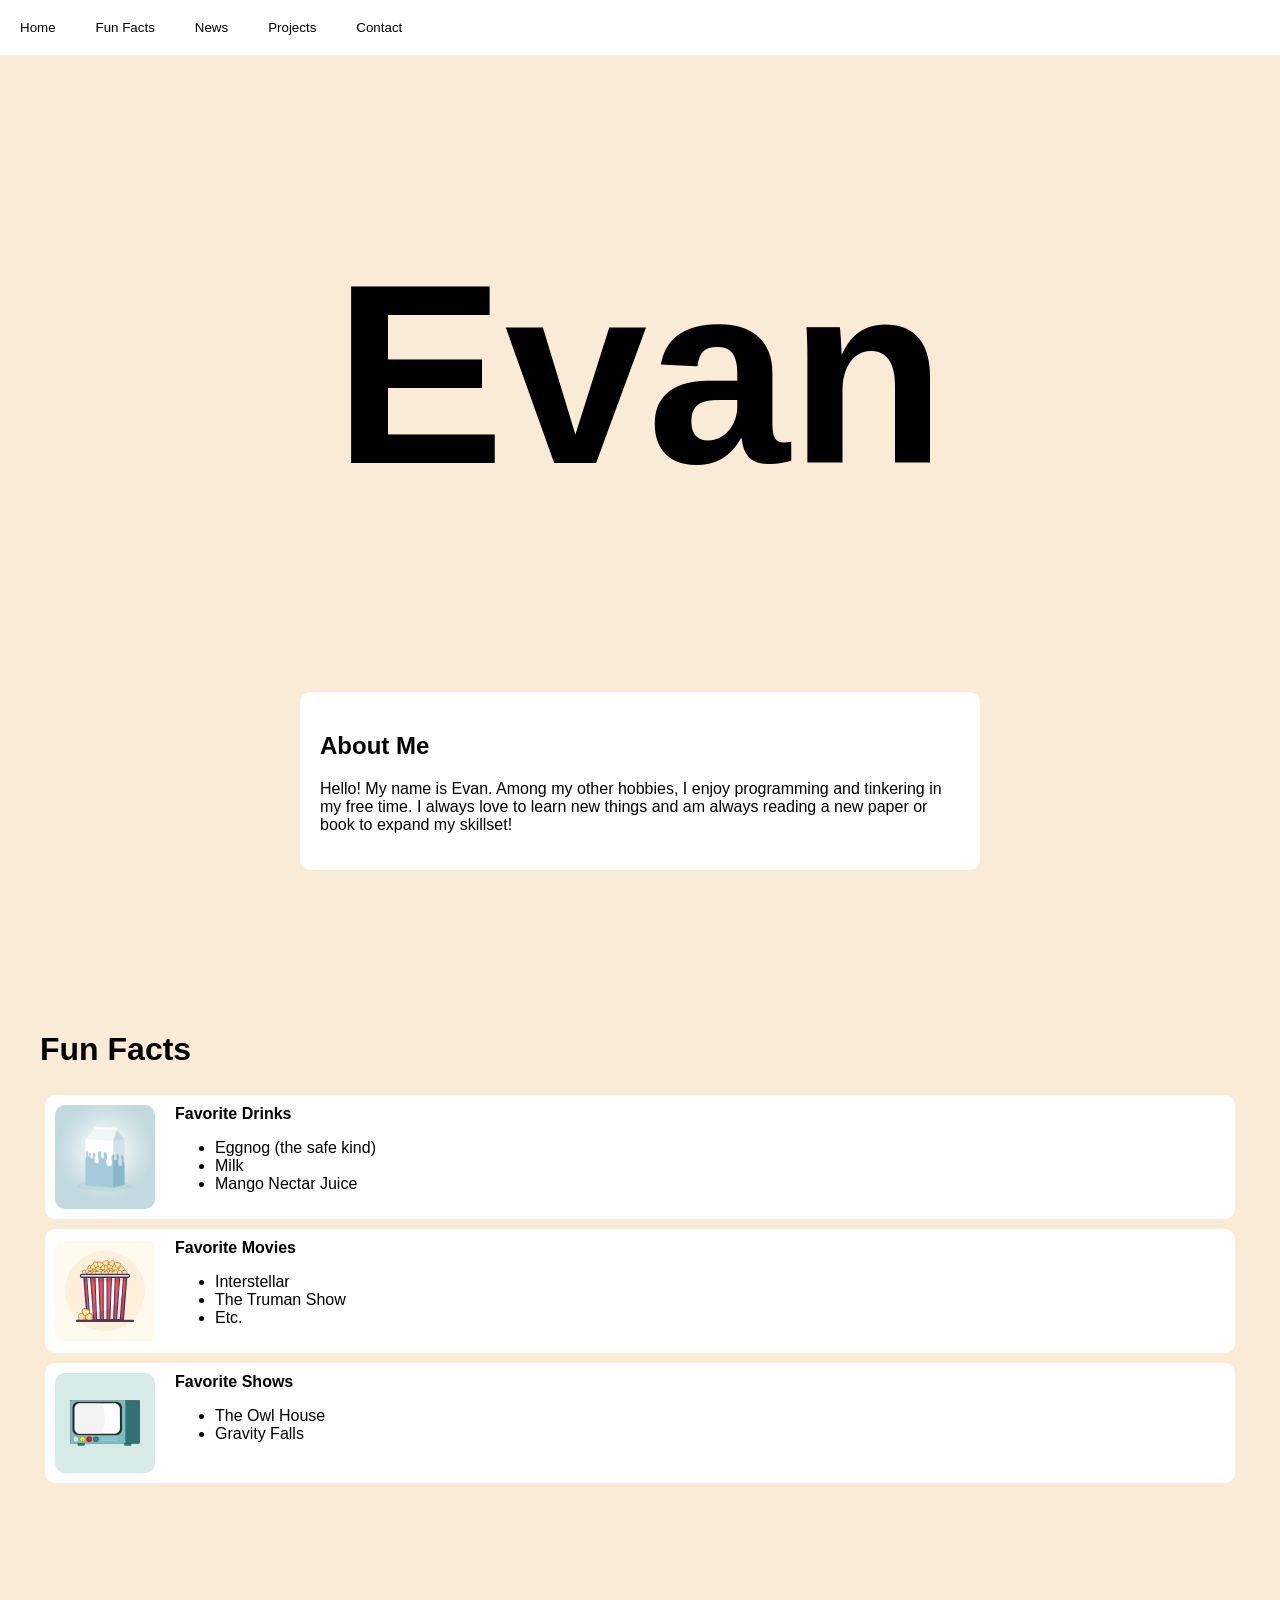
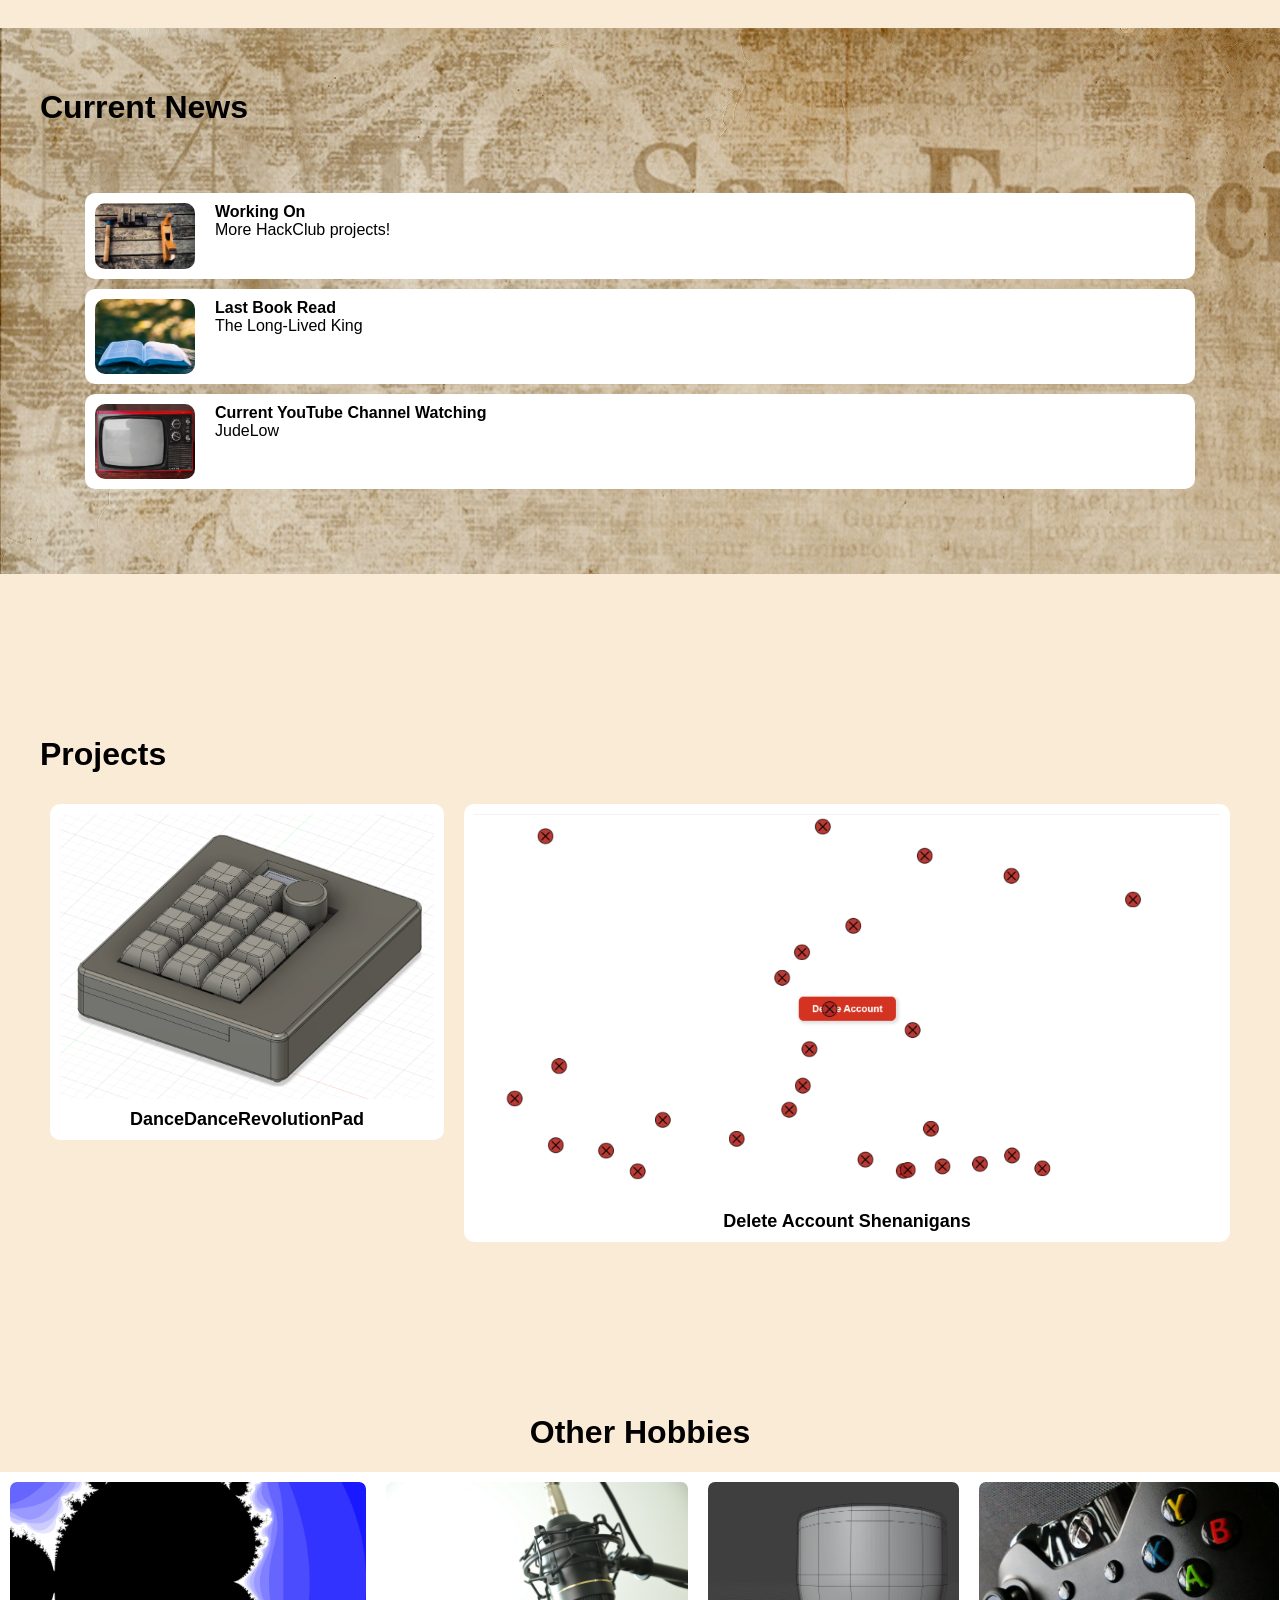
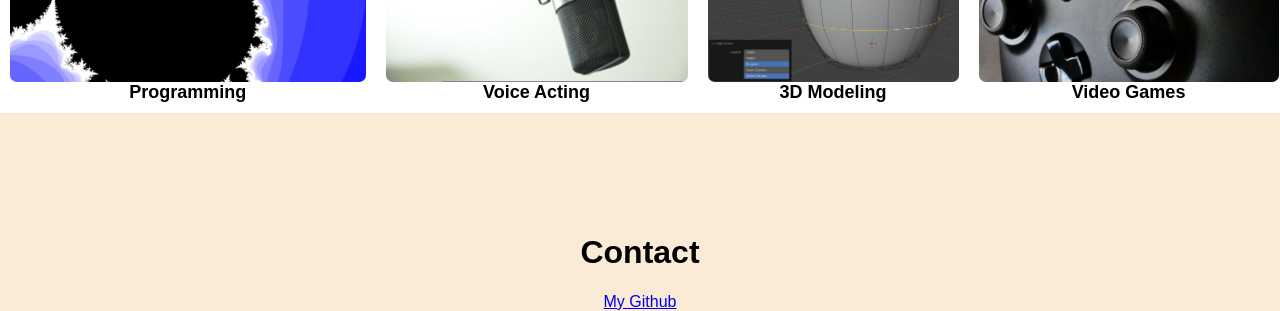
<file: index.html>
<!DOCTYPE html>
<html lang="en">
<head>
    <meta charset="UTF-8">
    <meta name="viewport" content="width=device-width, initial-scale=1.0">
    <title>About Evan</title>
    <link rel="stylesheet" href="styles.css">
</head>
<body>
    <div class="navbar">
        <button class="navbar-button" onclick="document.querySelector('.scroll-container').scrollIntoView({behavior: 'smooth'});">
            Home
        </button>
        <button class="navbar-button" onclick="document.querySelector('#facts-section').scrollIntoView({behavior: 'smooth'});">
            Fun Facts
        </button>
        <button class="navbar-button" onclick="document.querySelector('#news-container').scrollIntoView({behavior: 'smooth'});">
            News
        </button>
        <button class="navbar-button" onclick="document.querySelector('#projects-section').scrollIntoView({behavior: 'smooth'});">
            Projects
        </button>
        <button class="navbar-button" onclick="document.querySelector('#contact-title').scrollIntoView({behavior: 'smooth'});">
            Contact
        </button>
    </div>
    <div class="scroll-container">
        <h1 id="big-title">Evan</h1>
        <div id="description-container">
            <h2>About Me</h2>
            <p id="website-description">Hello! My name is Evan. Among my other hobbies, I enjoy programming and tinkering in my free time. I always love to learn new things and am always reading a new paper or book to expand my skillset!</p>
        </div>

        <div class="separater"></div>

        <div id="facts-section">
            <div id="facts-container">
                <h1>Fun Facts</h1>
                <div class="fact-container">
                    <img src="assets/Milk.jpg" class="fact-icon">
                    <div>
                        <b>Favorite Drinks</b><br>
                        <ul>
                            <li>Eggnog (the safe kind)</li>
                            <li>Milk</li>
                            <li>Mango Nectar Juice</li>
                        </ul>
                    </div>
                </div>
                <div class="fact-container">
                    <img src="assets/Popcorn.svg" class="fact-icon">
                    <div>
                        <b>Favorite Movies</b><br>
                        <ul>
                            <li>Interstellar</li>
                            <li>The Truman Show</li>
                            <li>Etc.</li>
                        </ul>
                    </div>
                </div>
                <div class="fact-container">
                    <img src="assets/TV.svg" class="fact-icon">
                    <div>
                        <b>Favorite Shows</b><br>
                        <ul>
                            <li>The Owl House</li>
                            <li>Gravity Falls</li>
                        </ul>
                    </div>
                </div>
            </div>
        </div>
        
        <div class="separater"></div>
        <div id="news-background">
            <div id="news-container">
                <h1>Current News</h1>
                <div id="facts-container">
                    <div class="fact-container">
                        <img src="assets/Hammer.jpg" class="fact-icon">
                        <div>
                            <b>Working On</b><br>
                            More HackClub projects!
                        </div>
                    </div>
                    <div class="fact-container">
                        <img src="assets/Book.jpg" class="fact-icon">
                        <div>
                            <b>Last Book Read</b><br>
                            The Long-Lived King
                        </div>
                    </div>
                    <div class="fact-container">
                        <img src="assets/TV.jpg" class="fact-icon">
                        <div>
                            <b>Current YouTube Channel Watching</b><br>
                            JudeLow
                        </div>
                    </div>
                </div>
            </div>
        </div>
        <div class="separater"></div>
        <div id="projects-section">
            <div id="projects-section-inner">
                <h1>Projects</h1>
                <div id="projects-container">
                    <a class="link" href="https://github.com/Evanthecat/DanceDanceRevolutionPad">
                        <div class="project-card">
                            <img class="project-thumbnail" src="assets/HackPad.png">
                            <span class="project-title">DanceDanceRevolutionPad</span>
                        </div>
                    </a>
                    <a class="link" href="https://github.com/Evanthecat/Delete-Account-Shenanigans">
                        <div class="project-card">
                            <img class="project-thumbnail" src="assets/Shenanigans.png">
                            <span class="project-title">Delete Account Shenanigans</span>
                        </div>
                    </a>
                </div>
            </div>
        </div>

        <div class="separater"></div>

        <h1>Other Hobbies</h1>
        <div id="hobbies-container">
            <a class="link" href="programming.html">
                <div class="hobbies-inner-container">
                    <img src="assets/mandelbrot.png" class="hobbies-icon">
                    <span class="project-title">Programming</span>
                </div>
            </a>
            <a class="link" href="voiceacting.html">
                <div class="hobbies-inner-container">
                    <img src="assets/Microphone.jpg" class="hobbies-icon">
                    <span class="project-title">Voice Acting</span>
                </div>
            </a>
            <a class="link" href="3dmodeling.html">
                <div class="hobbies-inner-container">
                    <img src="assets/Modeling.png" class="hobbies-icon">
                    <span class="project-title">3D Modeling</span>
                </div>
            </a>
            <a class="link" href="videogames.html">
                <div class="hobbies-inner-container">
                    <img src="assets/Videogames.jpg" class="hobbies-icon">
                    <span class="project-title">Video Games</span>
                </div>
            </a>
            <a class="link" href="music.html">
                <div class="hobbies-inner-container">
                    <img src="assets/Violin.jpg" class="hobbies-icon">
                    <span class="project-title">Music</span>
                </div>
            </a>
            <a class="link" href="art.html">
                <div class="hobbies-inner-container">
                    <img src="assets/King.png" class="hobbies-icon">
                    <span class="project-title">Art</span>
                </div>
            </a>
            <!-- <ul>
                <li>Electronics</li>
            </ul> -->
        </div>

        <div class="separater"></div>

        <h1 id="contact-title">Contact</h1>
            <a href="https://github.com/Evanthecat">My Github</a>
    </div>
</body>
</html>
</file>
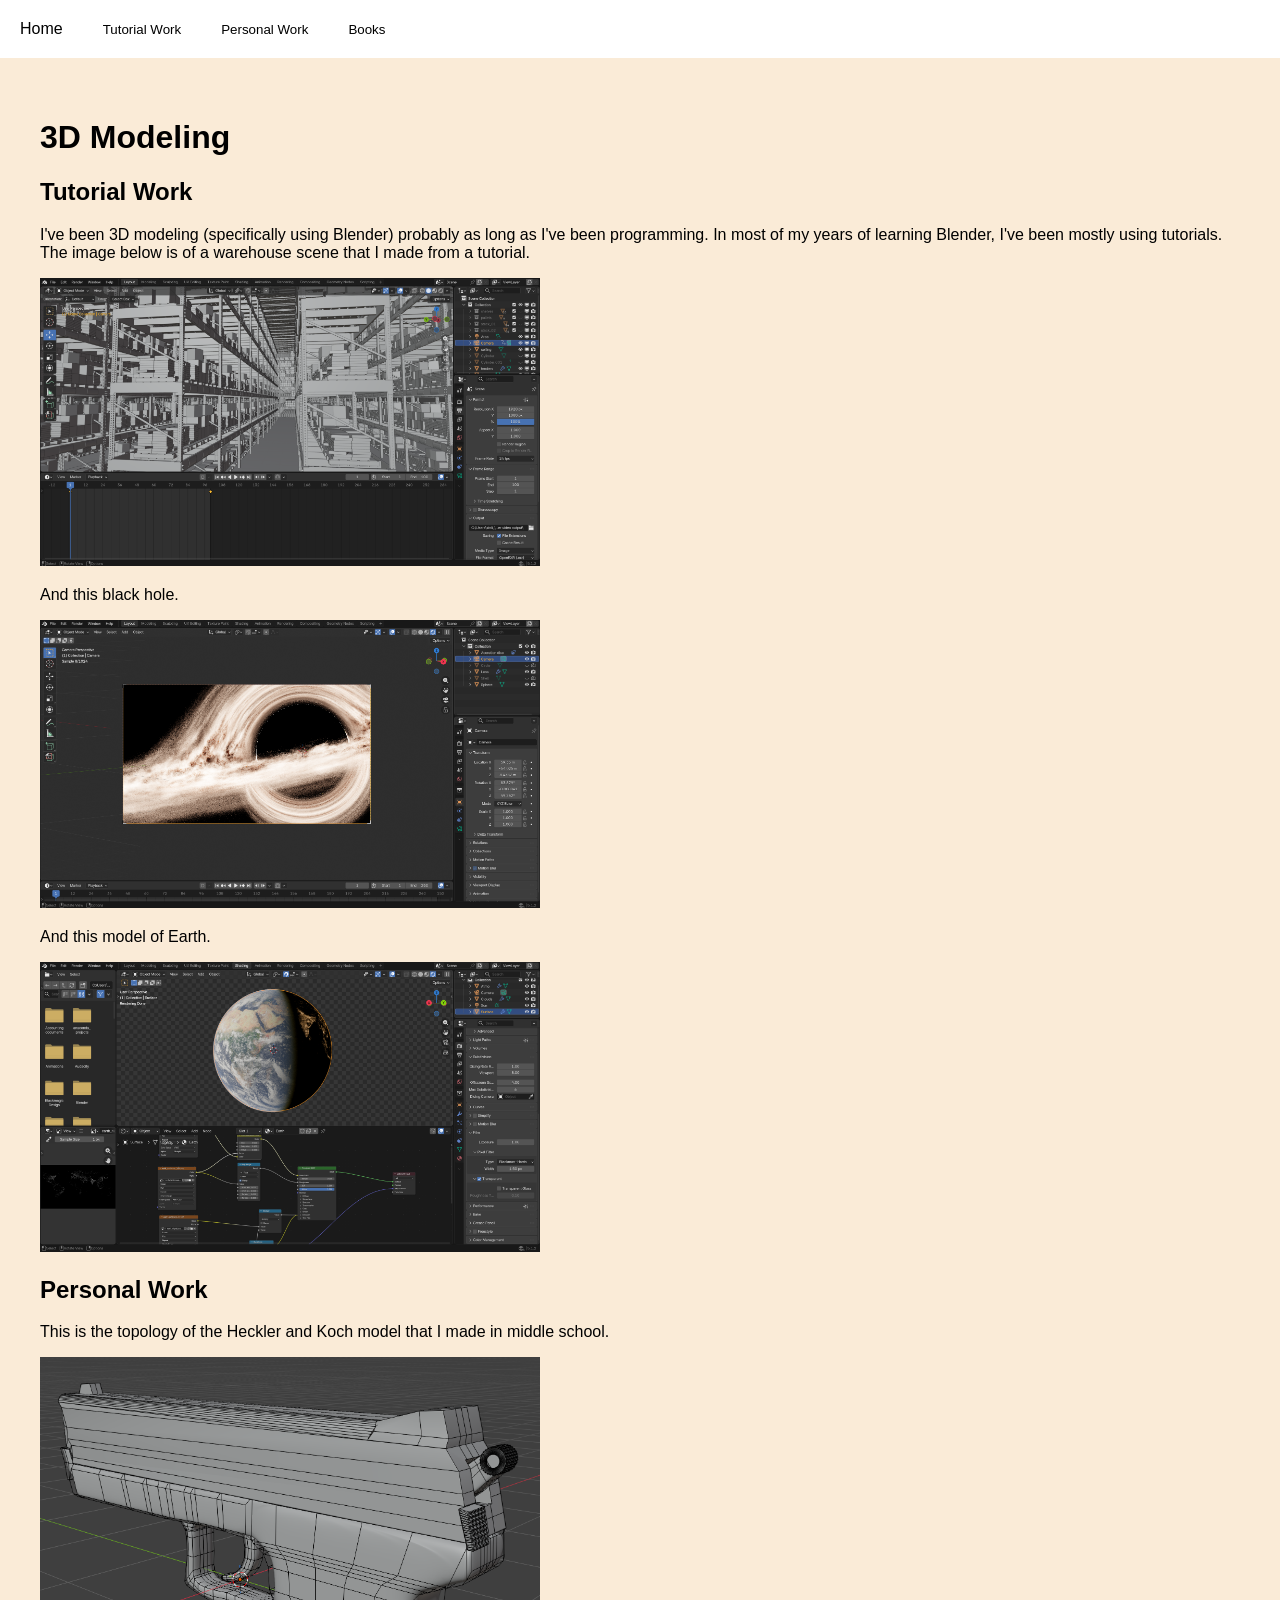
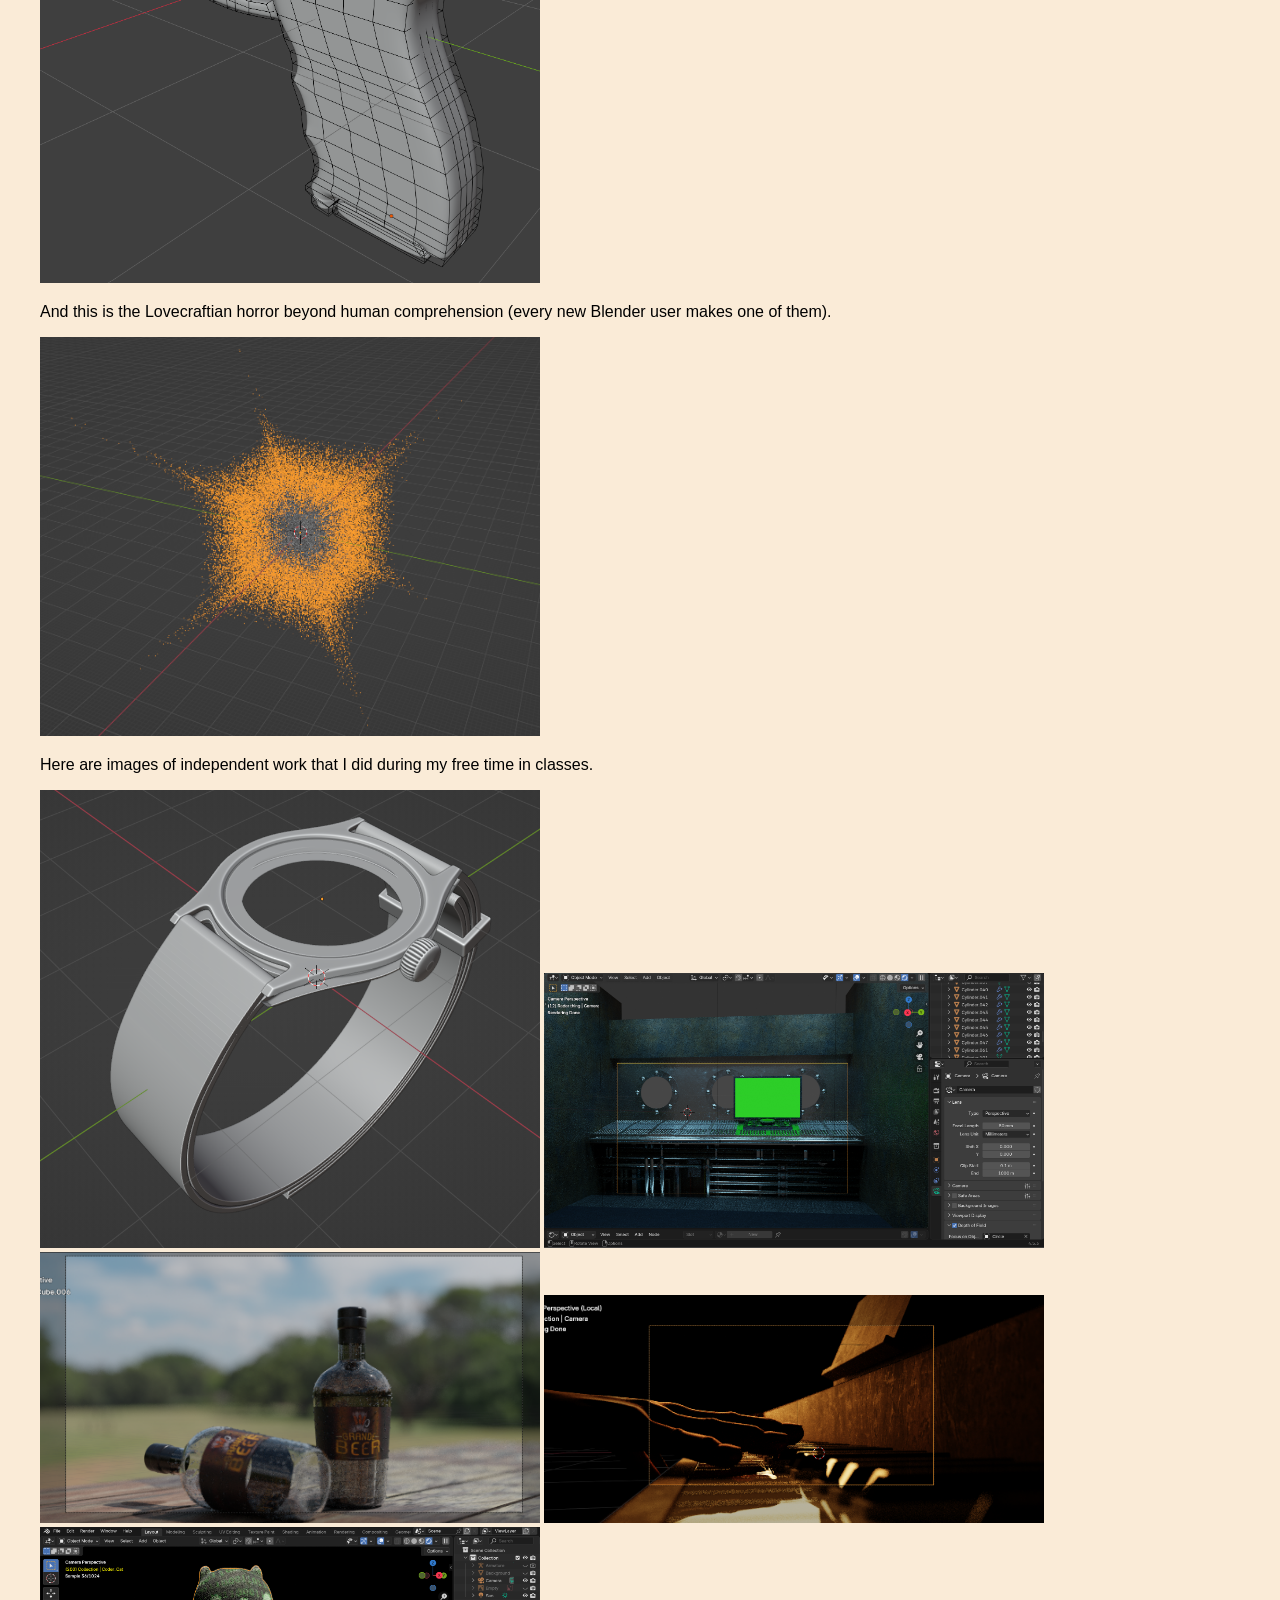
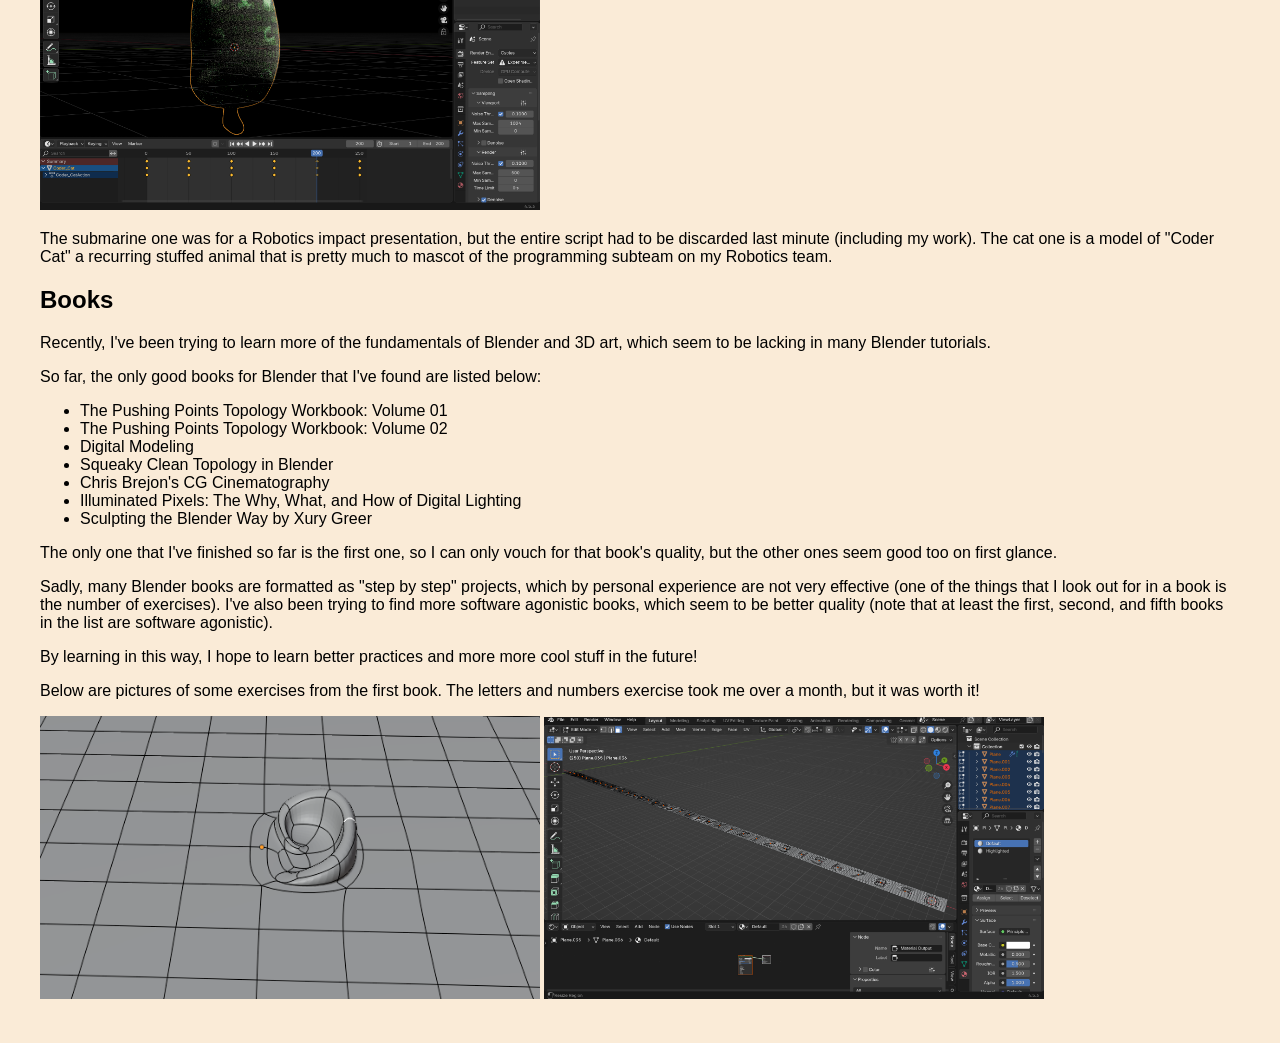
<file: 3dmodeling.html>
<!DOCTYPE html>
<html lang="en">
<head>
    <meta charset="UTF-8">
    <meta name="viewport" content="width=device-width, initial-scale=1.0">
    <title>3D Modeling</title>
    <link rel="stylesheet" href="styles.css">
</head>
<body>
    <div class="navbar">
        <a class="navbar-button link" href="index.html">
            Home
        </a>
        <button class="navbar-button" onclick="document.querySelector('#tutorial-title').scrollIntoView({behavior: 'smooth', block: 'center'});">
            Tutorial Work
        </button>
        <button class="navbar-button" onclick="document.querySelector('#personal-work-title').scrollIntoView({behavior: 'smooth', block: 'center'});">
            Personal Work
        </button>
        <button class="navbar-button" onclick="document.querySelector('#books-title').scrollIntoView({behavior: 'smooth', block: 'center'});">
            Books
        </button>
    </div>
    
    <div class="scroll-container">
        <div class="section">
            <h1>3D Modeling</h1>
            <h2 id="tutorial-title">Tutorial Work</h2>
            <p>I've been 3D modeling (specifically using Blender) probably as long as I've been programming. In most of my years of learning Blender, I've been mostly using tutorials. The image below is of a warehouse scene that I made from a tutorial.</p>
            <img src="assets/blender1.png" class="image">

            <p>And this black hole.</p>
            <img src="assets/blender2.png" class="image">

            <p>And this model of Earth.</p>
            <img src="assets/blender3.png" class="image">

            <h2 id="personal-work-title">Personal Work</h2>

            <p>This is the topology of the Heckler and Koch model that I made in middle school.</p>
            <img src="assets/hecklernkoch.png" class="image">

            <p>And this is the Lovecraftian horror beyond human comprehension (every new Blender user makes one of them).</p>
            <img src="assets/Thing beyond comprehension.png" class="image">

            <p>Here are images of independent work that I did during my free time in classes.</p>
            <img src="assets/Watch.png" class="image">
            <img src="assets/Submarine.png" class="image">
            <img src="assets/Bottles.png" class="image">
            <img src="assets/Piano.png" class="image">
            <img src="assets/Cat.png" class="image">
            <p>The submarine one was for a Robotics impact presentation, but the entire script had to be discarded last minute (including my work). The cat one is a model of "Coder Cat" a recurring stuffed animal that is pretty much to mascot of the programming subteam on my Robotics team.</p>

            <h2 id="books-title">Books</h2>
            <p>Recently, I've been trying to learn more of the fundamentals of Blender and 3D art, which seem to be lacking in many Blender tutorials.</p>

            <p>So far, the only good books for Blender that I've found are listed below:</p>
            <ul>
                <li>The Pushing Points Topology Workbook: Volume 01</li>
                <li>The Pushing Points Topology Workbook: Volume 02</li>
                <li>Digital Modeling</li>
                <li>Squeaky Clean Topology in Blender</li>
                <li>Chris Brejon's CG Cinematography</li>
                <li>Illuminated Pixels: The Why, What, and How of Digital Lighting</li>
                <li>Sculpting the Blender Way by Xury Greer</li>
            </ul>

            <p>The only one that I've finished so far is the first one, so I can only vouch for that book's quality, but the other ones seem good too on first glance.</p>
            <p>Sadly, many Blender books are formatted as "step by step" projects, which by personal experience are not very effective (one of the things that I look out for in a book is the number of exercises). I've also been trying to find more software agonistic books, which seem to be better quality (note that at least the first, second, and fifth books in the list are software agonistic).</p>

            <p>By learning in this way, I hope to learn better practices and more more cool stuff in the future!</p>
            <p>Below are pictures of some exercises from the first book. The letters and numbers exercise took me over a month, but it was worth it!</p>
            <img src="assets/Ear.png" class="image">
            <img src="assets/Numbers.png" class="image">


        </div>
    </div>
</body>
</html>
</file>
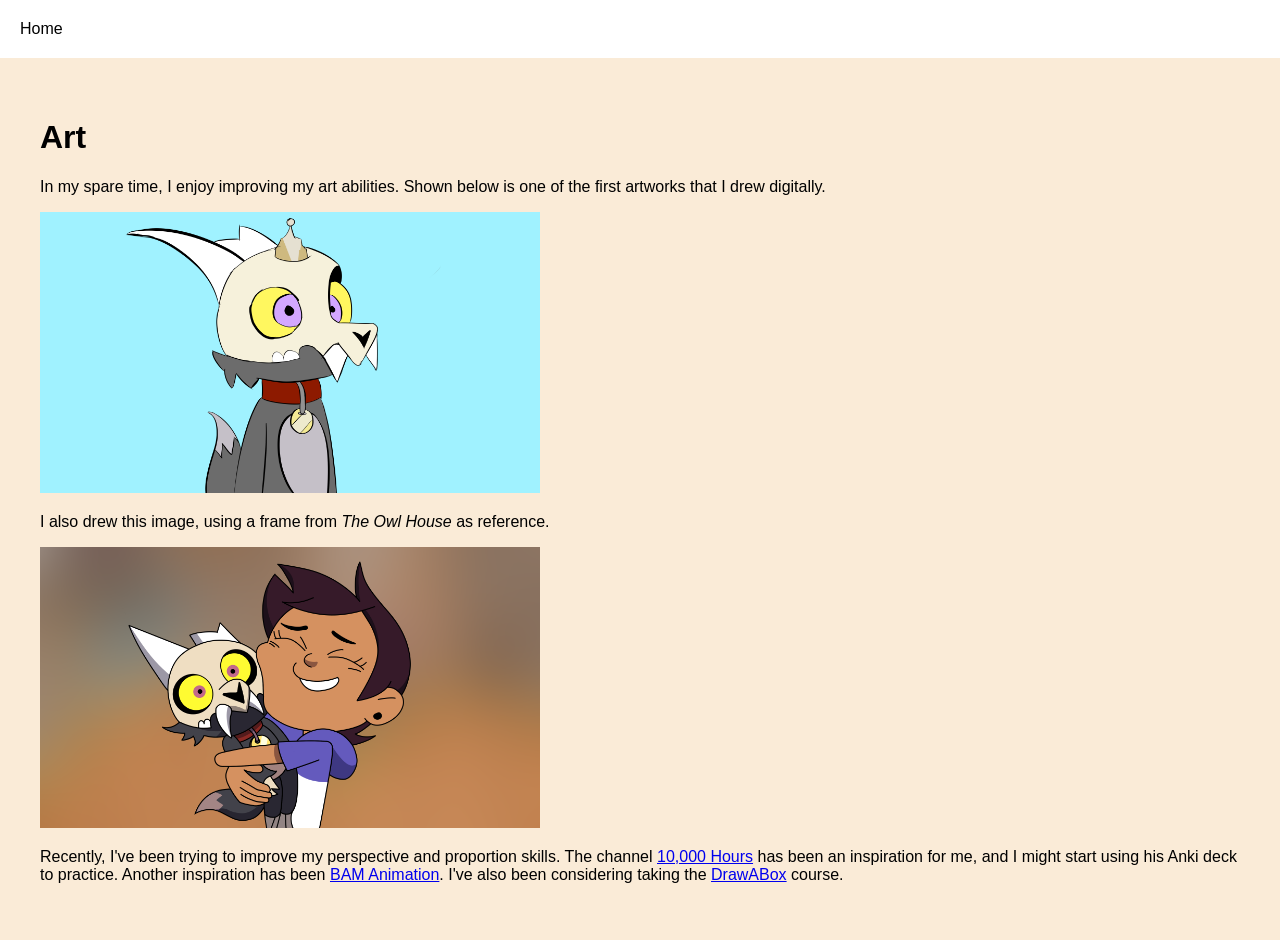
<file: art.html>
<!DOCTYPE html>
<html lang="en">
<head>
    <meta charset="UTF-8">
    <meta name="viewport" content="width=device-width, initial-scale=1.0">
    <title>Art</title>
    <link rel="stylesheet" href="styles.css">
</head>
<body>
    <div class="navbar">
        <a class="navbar-button link" href="index.html">
            Home
        </a>
    </div>

    <div class="scroll-container">
        <div class="section">
            <h1>Art</h1>
            <p>In my spare time, I enjoy improving my art abilities. Shown below is one of the first artworks that I drew digitally.</p>
            <img src="assets/King.png" class="image">

            <p>I also drew this image, using a frame from <i>The Owl House</i> as reference.</p>
            <img src="assets/Luz hugging king.png" class="image">

            <p>Recently, I've been trying to improve my perspective and proportion skills. The channel <a href="https://www.youtube.com/@10.000hrs/videos">10,000 Hours</a> has been an inspiration for me, and I might start using his Anki deck to practice. Another inspiration has been <a href="https://www.youtube.com/@BaMAnimation">BAM Animation</a>. I've also been considering taking the <a href="https://drawabox.com/lesson/0">DrawABox</a> course.</p>
        </div>
    </div>
</body>
</html>
</file>
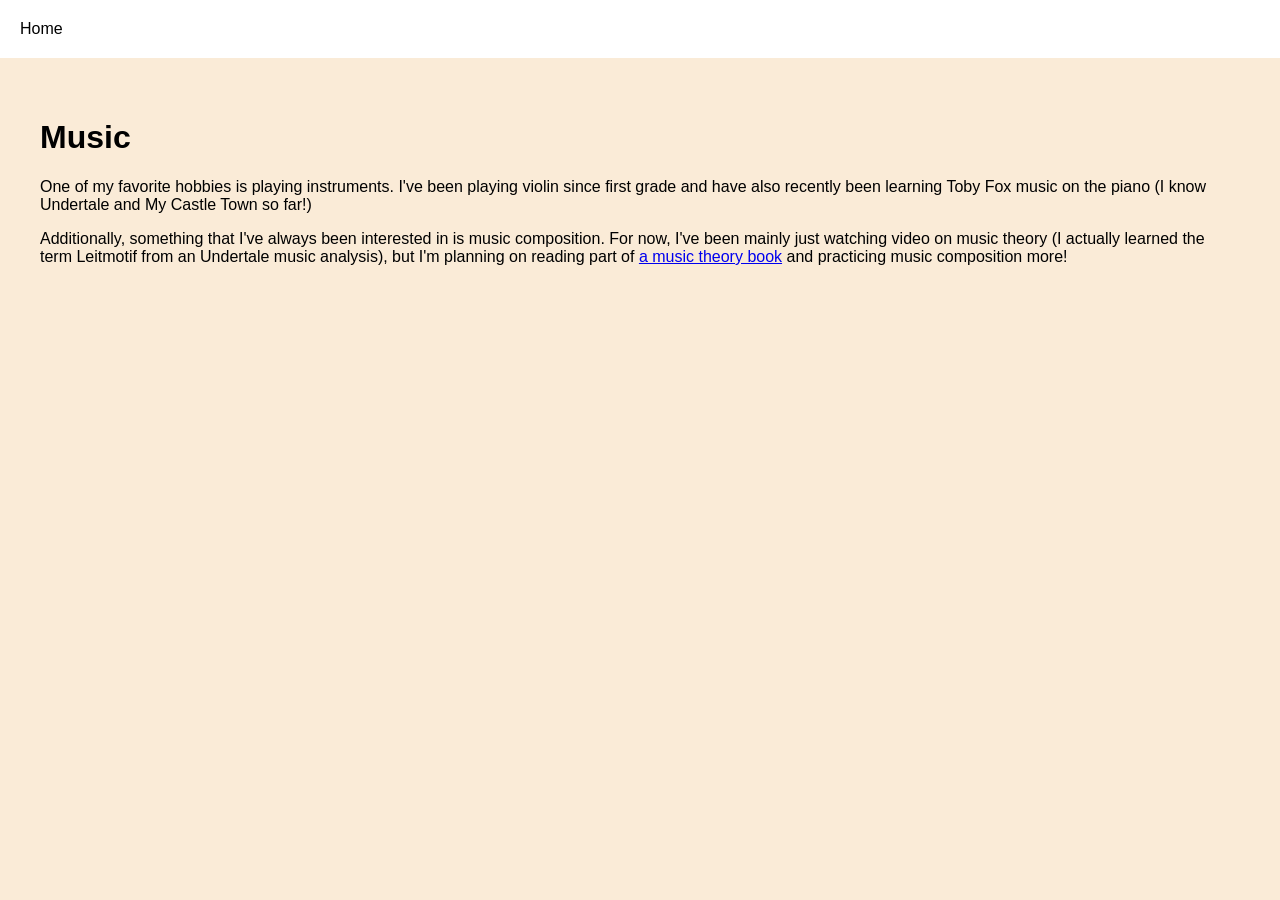
<file: music.html>
<!DOCTYPE html>
<html lang="en">
<head>
    <meta charset="UTF-8">
    <meta name="viewport" content="width=device-width, initial-scale=1.0">
    <title>Music</title>
    <link rel="stylesheet" href="styles.css">
</head>
<body>
    <div class="navbar">
        <a class="navbar-button link" href="index.html">
            Home
        </a>
    </div>

    <div class="scroll-container">
        <div class="section">
            <h1>Music</h1>
            <p>One of my favorite hobbies is playing instruments. I've been playing violin since first grade and have also recently been learning Toby Fox music on the piano (I know Undertale and My Castle Town so far!)</p>
            <p>Additionally, something that I've always been interested in is music composition. For now, I've been mainly just watching video on music theory (I actually learned the term Leitmotif from an Undertale music analysis), but I'm planning on reading part of <a href="https://viva.pressbooks.pub/openmusictheory/">a music theory book</a> and practicing music composition more!</p>
        </div>
    </div>
</body>
</html>
</file>
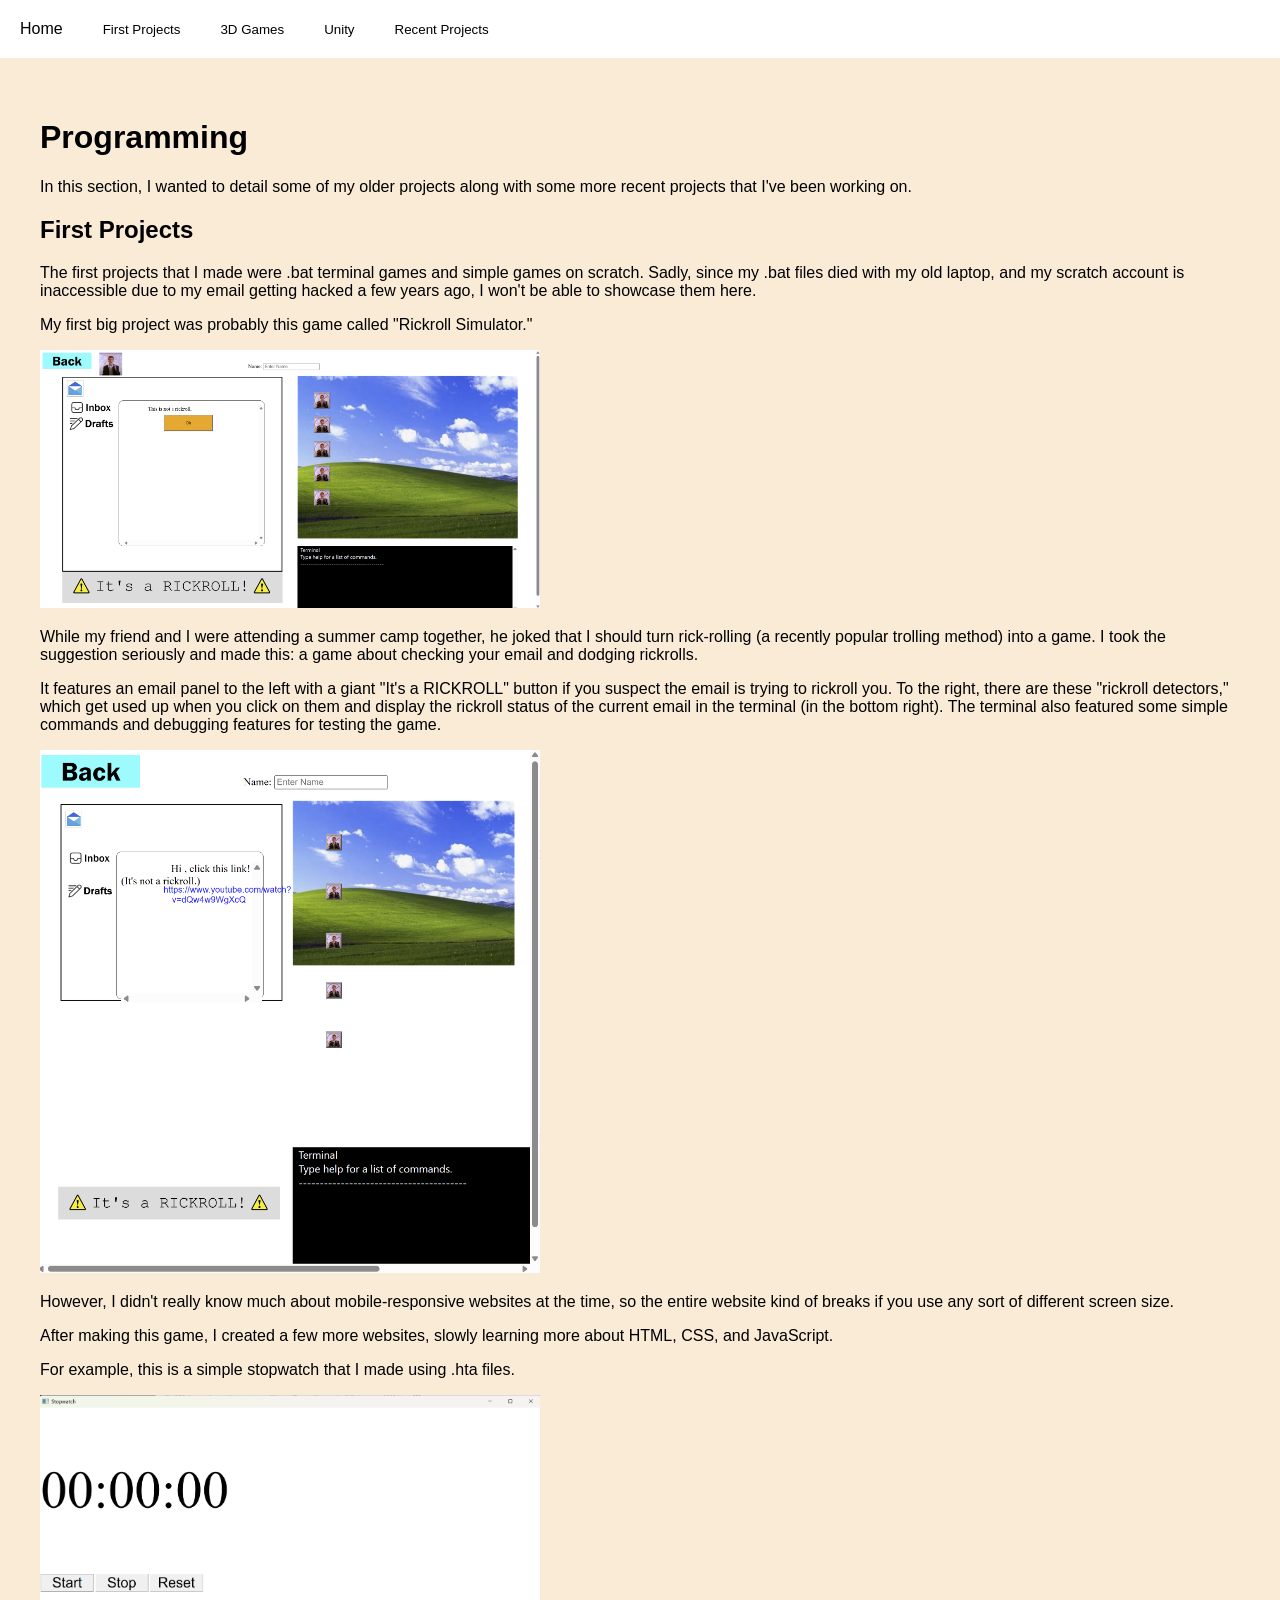
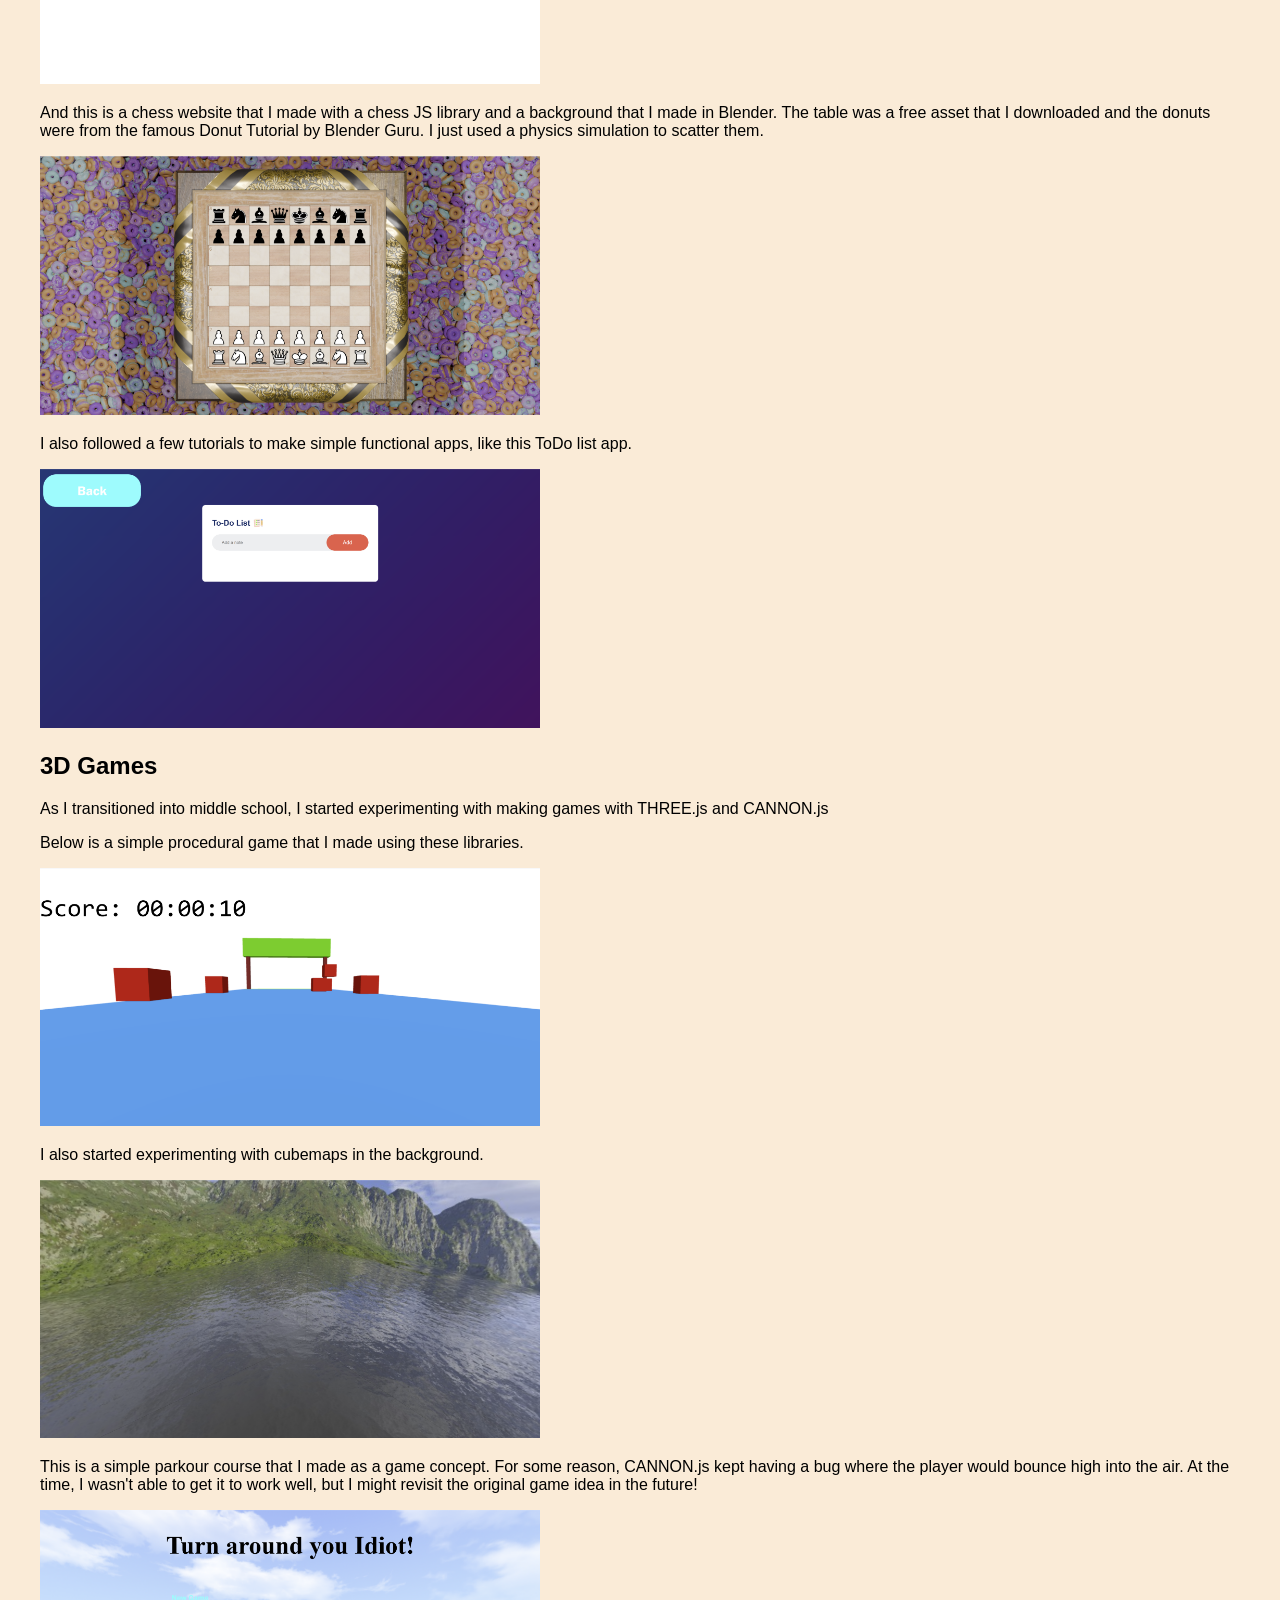
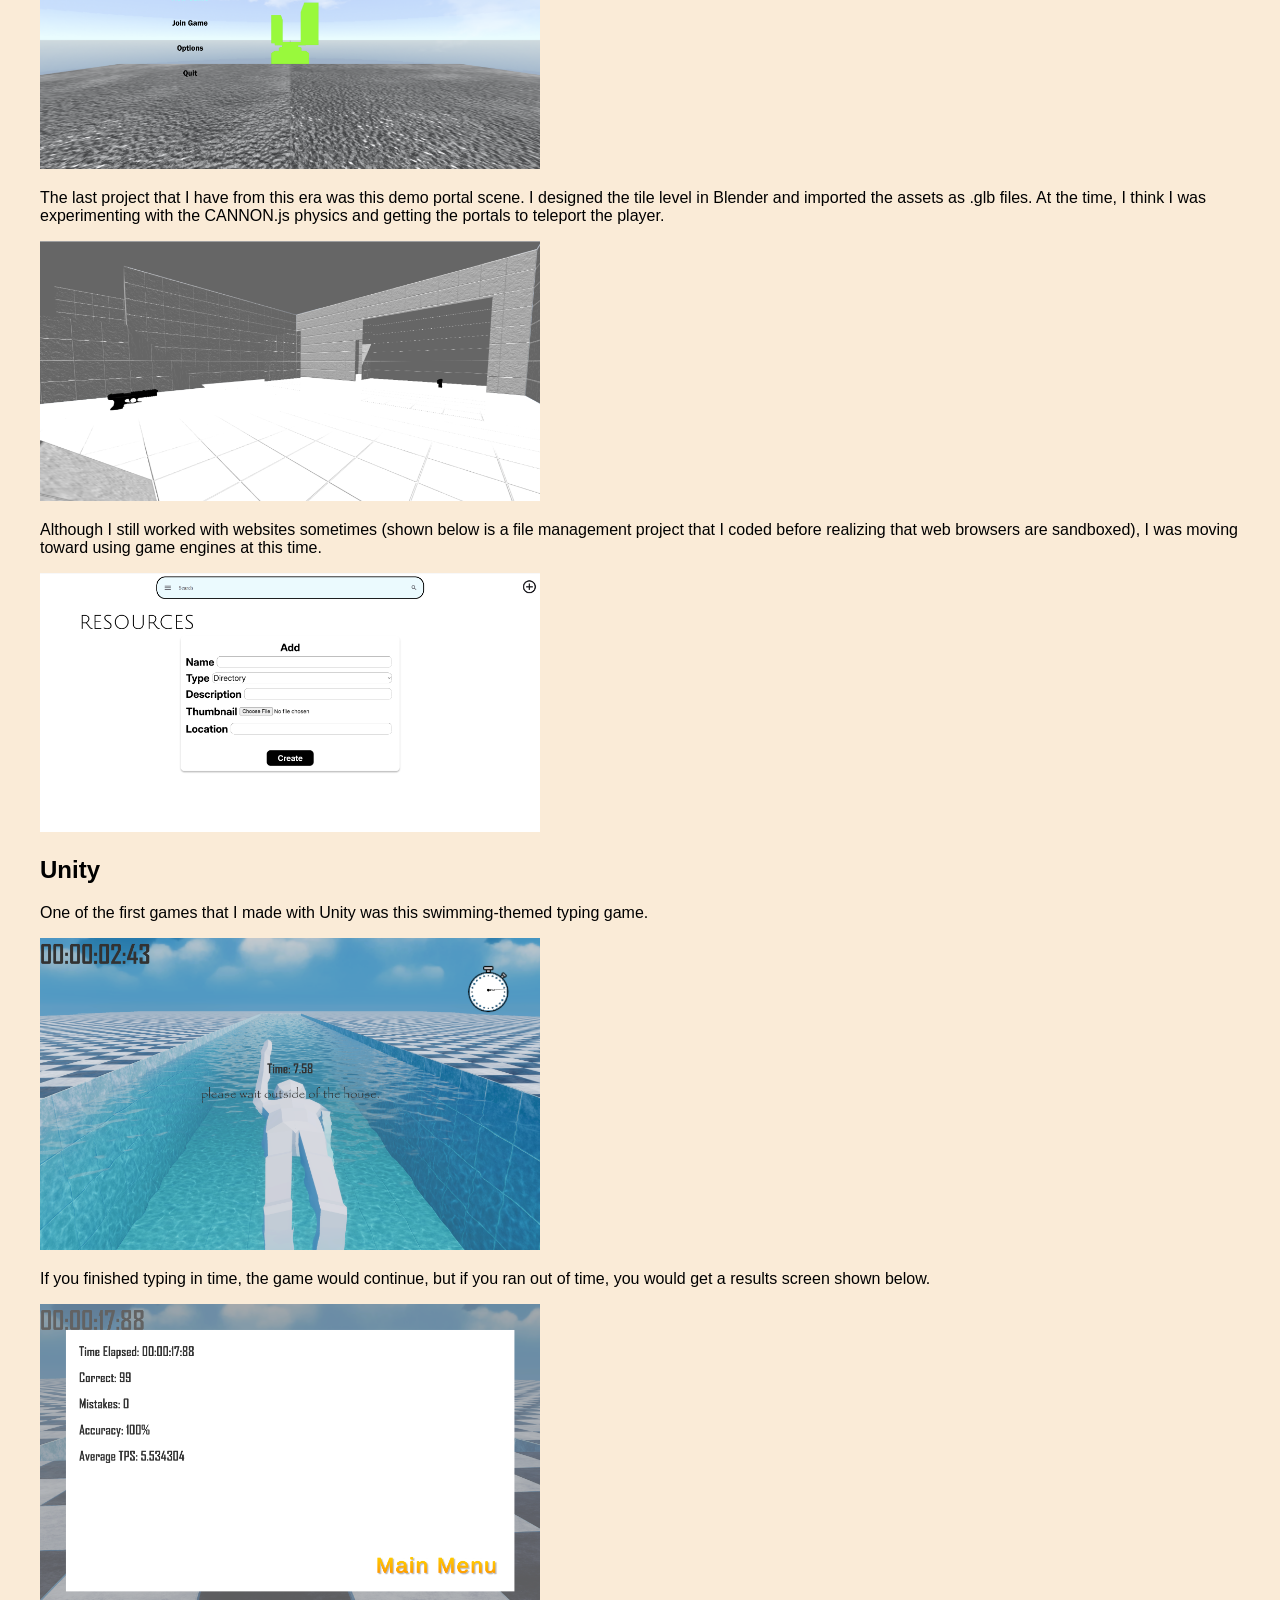
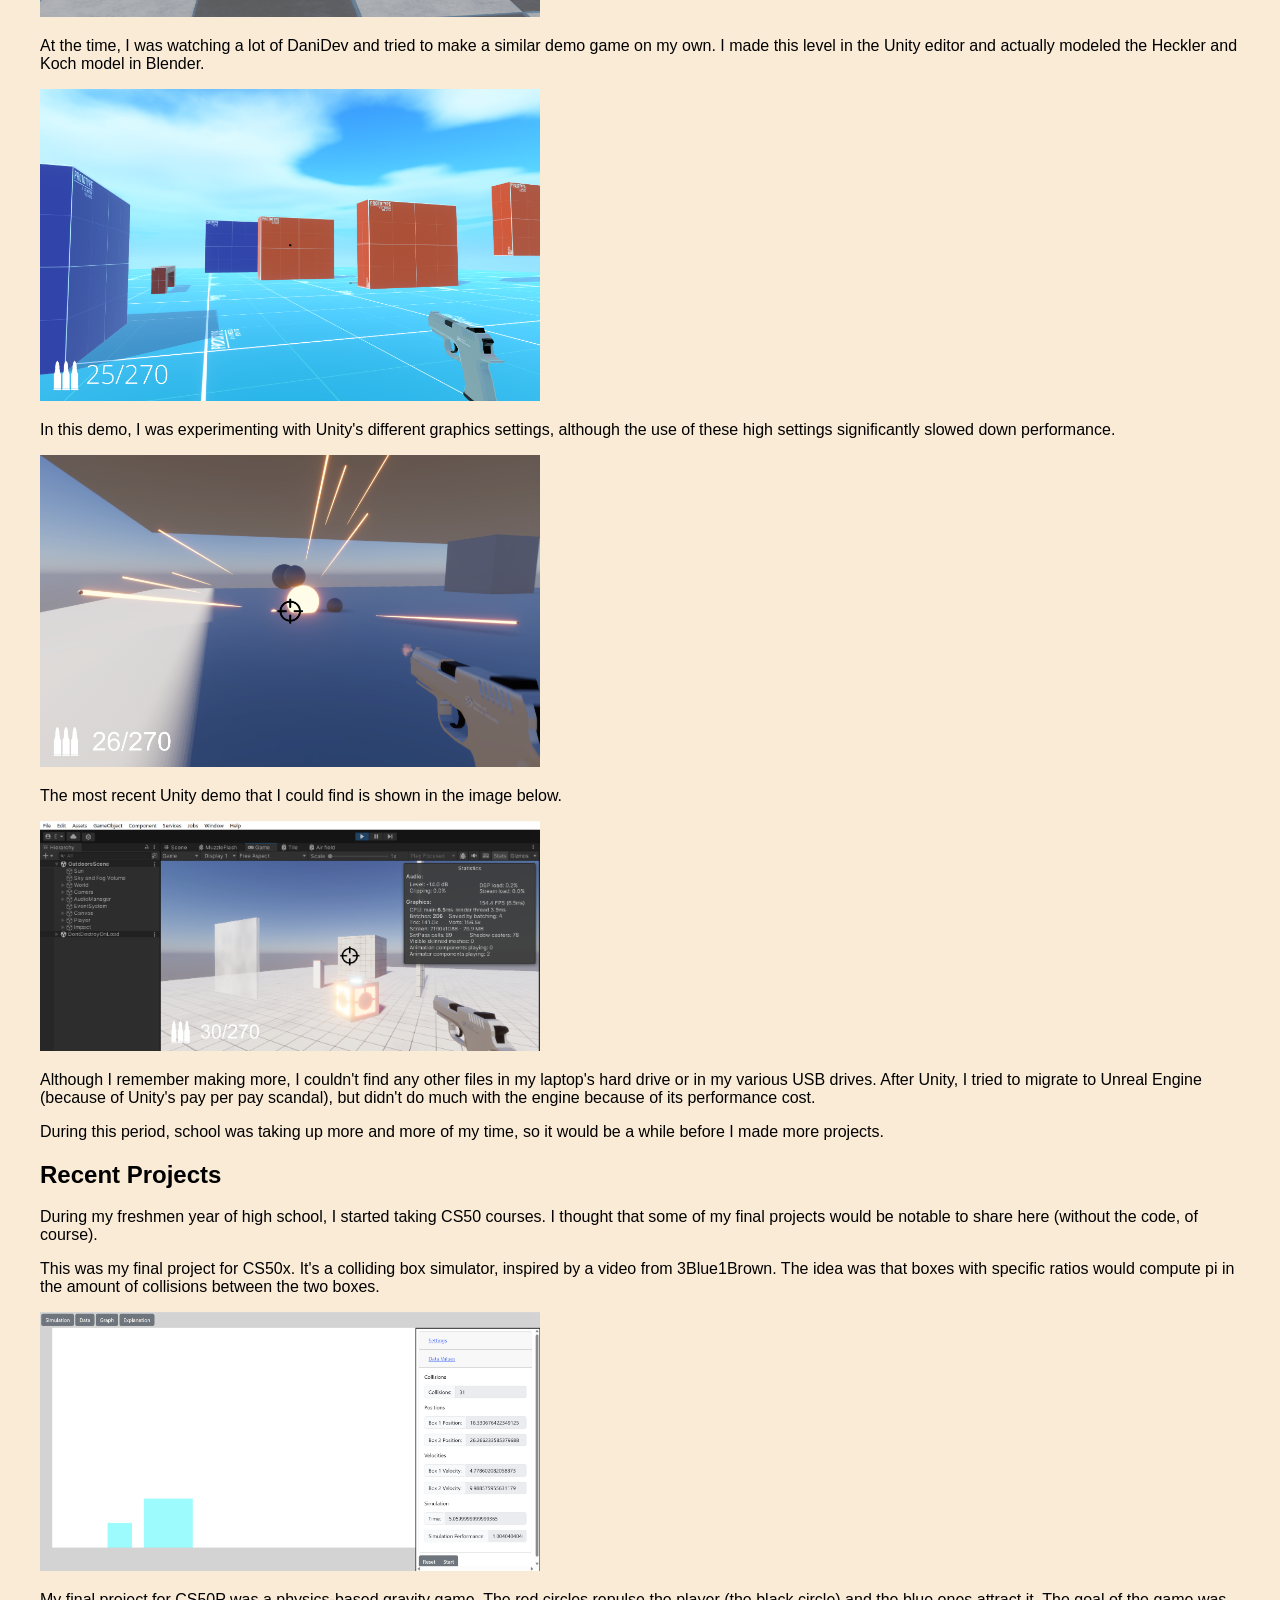
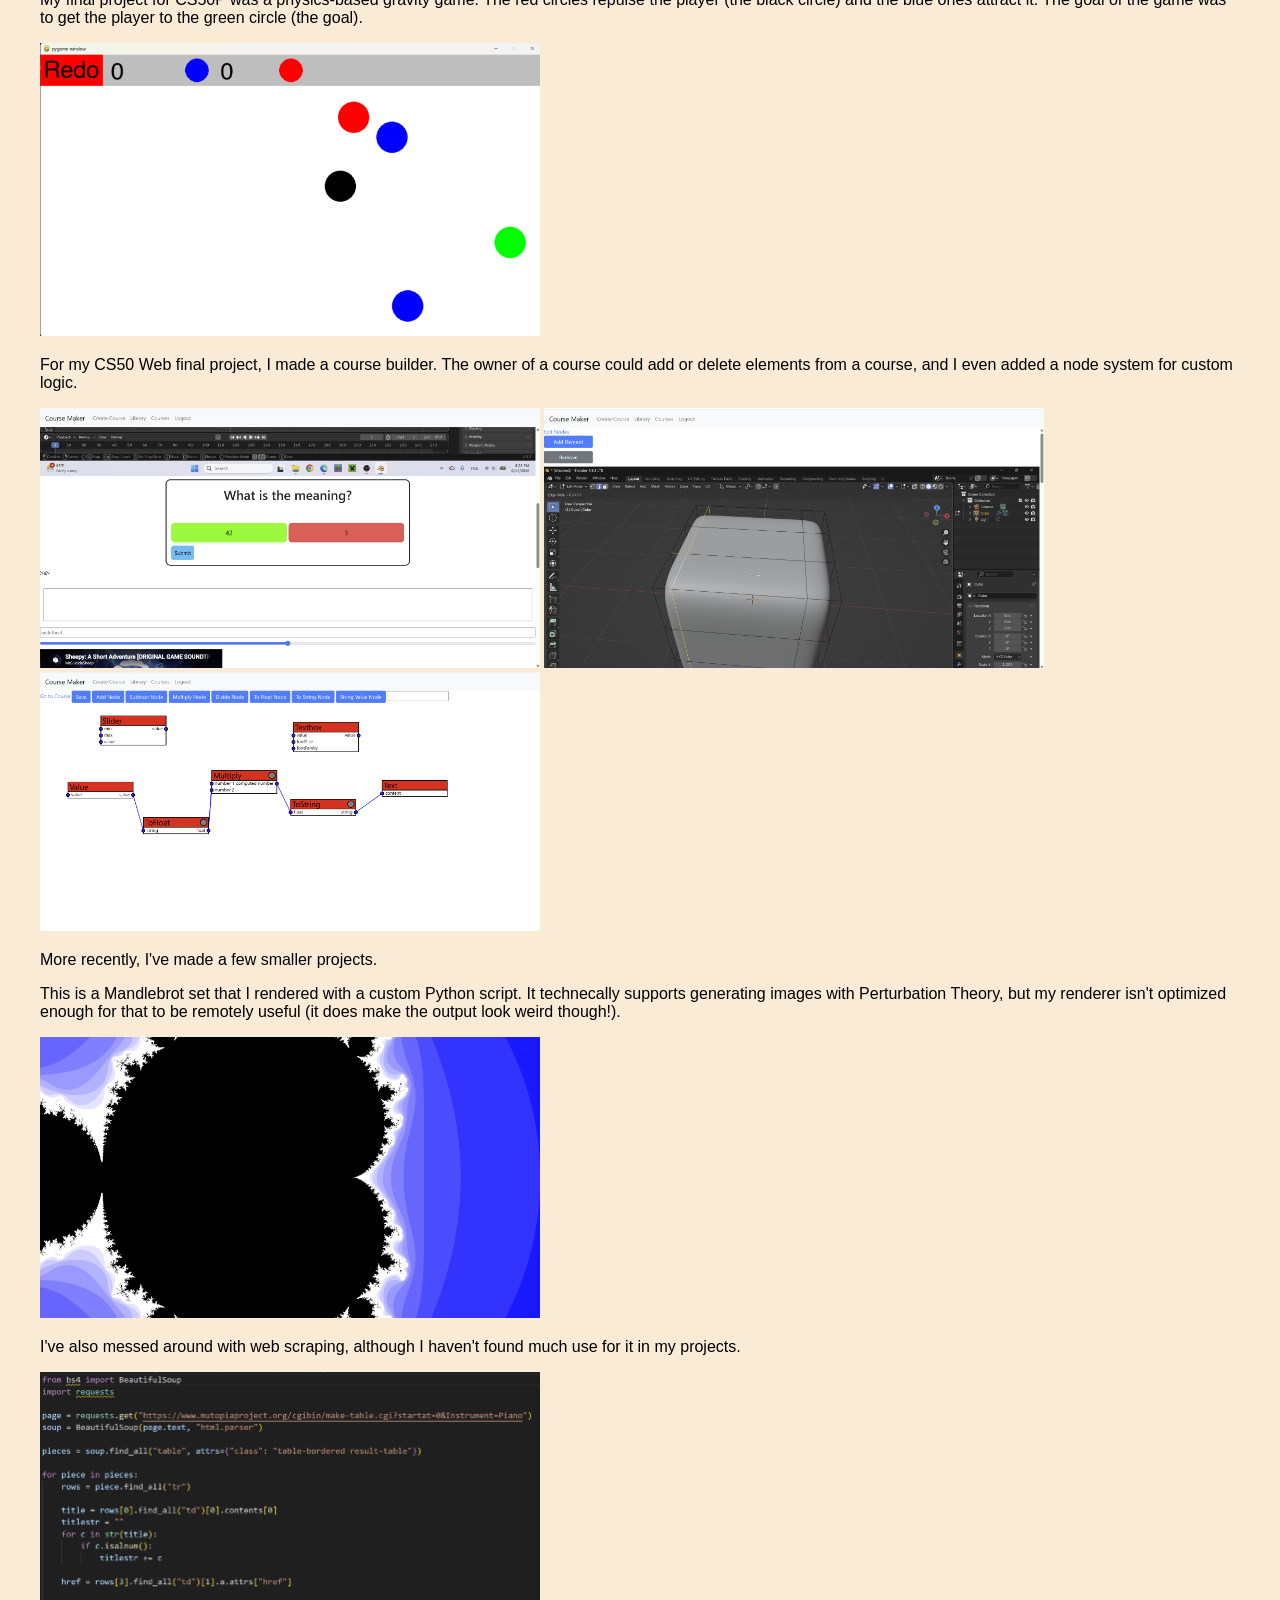
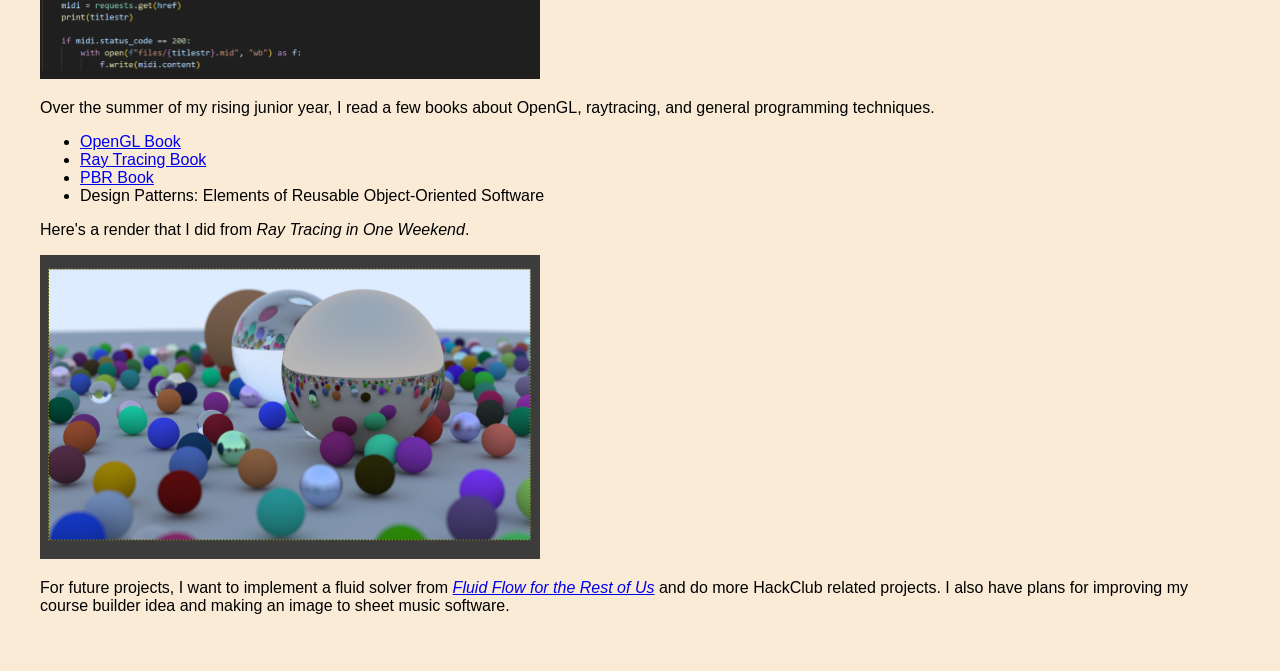
<file: programming.html>
<!DOCTYPE html>
<html lang="en">
<head>
    <meta charset="UTF-8">
    <meta name="viewport" content="width=device-width, initial-scale=1.0">
    <title>Programming</title>
    <link rel="stylesheet" href="styles.css">
</head>
<body>
    <div class="navbar">
        <a class="navbar-button link" href="index.html">
            Home
        </a>
        <button class="navbar-button" onclick="document.querySelector('#first-projects-title').scrollIntoView({behavior: 'smooth', block: 'center'});">
            First Projects
        </button>
        <button class="navbar-button" onclick="document.querySelector('#games-title').scrollIntoView({behavior: 'smooth', block: 'center'});">
            3D Games
        </button>
        <button class="navbar-button" onclick="document.querySelector('#unity-title').scrollIntoView({behavior: 'smooth', block: 'center'});">
            Unity
        </button>
        <button class="navbar-button" onclick="document.querySelector('#recent-title').scrollIntoView({behavior: 'smooth', block: 'center'});">
            Recent Projects
        </button>
    </div>
    <div class="scroll-container">
        <div class="section">
            <h1>Programming</h1>

            <p>In this section, I wanted to detail some of my older projects along with some more recent projects that I've been working on.</p>

            <h2 id="first-projects-title">First Projects</h2>

            <p>The first projects that I made were .bat terminal games and simple games on scratch. Sadly, since my .bat files died with my old laptop, and my scratch account is inaccessible due to my email getting hacked a few years ago, I won't be able to showcase them here.</p>

            <p>My first big project was probably this game called "Rickroll Simulator."</p>
            <img src="assets/rickrollsimulator.png" class="image">

            <p>While my friend and I were attending a summer camp together, he joked that I should turn rick-rolling (a recently popular trolling method) into a game. I took the suggestion seriously and made this: a game about checking your email and dodging rickrolls.</p>
            <p>It features an email panel to the left with a giant "It's a RICKROLL" button if you suspect the email is trying to rickroll you. To the right, there are these "rickroll detectors," which get used up when you click on them and display the rickroll status of the current email in the terminal (in the bottom right). The terminal also featured some simple commands and debugging features for testing the game.</p>
            <img src="assets/rickrollsimulator_warped.png" class="image">
            <p>However, I didn't really know much about mobile-responsive websites at the time, so the entire website kind of breaks if you use any sort of different screen size.</p>

            <p>After making this game, I created a few more websites, slowly learning more about HTML, CSS, and JavaScript.</p>
            <p>For example, this is a simple stopwatch that I made using .hta files.</p>
            <img src="assets/stopwatch.png" class="image">

            <p>And this is a chess website that I made with a chess JS library and a background that I made in Blender. The table was a free asset that I downloaded and the donuts were from the famous Donut Tutorial by Blender Guru. I just used a physics simulation to scatter them.</p>
            <img src="assets/chess.png" class="image">

            <p>I also followed a few tutorials to make simple functional apps, like this ToDo list app.</p>
            <img src="assets/todo.png" class="image">

            <h2 id="games-title">3D Games</h2>
            <p>As I transitioned into middle school, I started experimenting with making games with THREE.js and CANNON.js</p>

            <p>Below is a simple procedural game that I made using these libraries.</p>
            <img src="assets/game1.png" class="image">

            <p>I also started experimenting with cubemaps in the background.</p>
            <img src="assets/cubemap.png" class="image">

            <p>This is a simple parkour course that I made as a game concept. For some reason, CANNON.js kept having a bug where the player would bounce high into the air. At the time, I wasn't able to get it to work well, but I might revisit the original game idea in the future!</p>
            <img src="assets/game2.png" class="image">

            <p>The last project that I have from this era was this demo portal scene. I designed the tile level in Blender and imported the assets as .glb files. At the time, I think I was experimenting with the CANNON.js physics and getting the portals to teleport the player.</p>
            <img src="assets/game3.png" class="image">

            <p>Although I still worked with websites sometimes (shown below is a file management project that I coded before realizing that web browsers are sandboxed), I was moving toward using game engines at this time.</p>
            <img src="assets/directory.png" class="image">

            <h2 id="unity-title">Unity</h2>

            <p>One of the first games that I made with Unity was this swimming-themed typing game.</p>
            <img src="assets/swimming.png" class="image">
            <p>If you finished typing in time, the game would continue, but if you ran out of time, you would get a results screen shown below.</p>
            <img src="assets/results.png" class="image">

            <p>At the time, I was watching a lot of DaniDev and tried to make a similar demo game on my own. I made this level in the Unity editor and actually modeled the Heckler and Koch model in Blender.</p>
            <img src="assets/game4.png" class="image">

            <p>In this demo, I was experimenting with Unity's different graphics settings, although the use of these high settings significantly slowed down performance.</p>
            <img src="assets/game5.png" class="image">

            <p>The most recent Unity demo that I could find is shown in the image below.</p>
            <img src="assets/game6.png" class="image">

            <p>Although I remember making more, I couldn't find any other files in my laptop's hard drive or in my various USB drives. After Unity, I tried to migrate to Unreal Engine (because of Unity's pay per pay scandal), but didn't do much with the engine because of its performance cost.</p>
            <p>During this period, school was taking up more and more of my time, so it would be a while before I made more projects.</p>

            <h2 id="recent-title">Recent Projects</h2>
            <p>During my freshmen year of high school, I started taking CS50 courses. I thought that some of my final projects would be notable to share here (without the code, of course).</p>
            <p>This was my final project for CS50x. It's a colliding box simulator, inspired by a video from 3Blue1Brown. The idea was that boxes with specific ratios would compute pi in the amount of collisions between the two boxes.</p>
            <img src="assets/final1.png" class="image">

            <p>My final project for CS50P was a physics-based gravity game. The red circles repulse the player (the black circle) and the blue ones attract it. The goal of the game was to get the player to the green circle (the goal).</p>
            <img src="assets/final2.png" class="image">

            <p>For my CS50 Web final project, I made a course builder. The owner of a course could add or delete elements from a course, and I even added a node system for custom logic.</p>
            <img src="assets/final3.png" class="image">
            <img src="assets/final4.png" class="image">
            <img src="assets/final5.png" class="image">

            <p>More recently, I've made a few smaller projects.</p>
            <p>This is a Mandlebrot set that I rendered with a custom Python script. It technecally supports generating images with Perturbation Theory, but my renderer isn't optimized enough for that to be remotely useful (it does make the output look weird though!).</p>
            <img src="assets/mandelbrot.png" class="image">

            <p>I've also messed around with web scraping, although I haven't found much use for it in my projects.</p>
            <img src="assets/scraper.png" class="image">

            <p>Over the summer of my rising junior year, I read a few books about OpenGL, raytracing, and general programming techniques.</p>
            <ul>
                <li><a href="https://paroj.github.io/gltut/">OpenGL Book</a></li>
                <li><a href="https://github.com/RayTracing/raytracing.github.io">Ray Tracing Book</a></li>
                <li><a href="https://www.pbr-book.org/">PBR Book</a></li>
                <li>Design Patterns: Elements of Reusable Object-Oriented Software</li>
            </ul>

            <p>Here's a render that I did from <i>Ray Tracing in One Weekend</i>.</p>

            <img src="assets/render.png" class="image">

            <p>For future projects, I want to implement a fluid solver from <a href="https://cgweb.informatik.uni-freiburg.de/intern/seminar/gridFluids_fluid_flow_for_the_rest_of_us.pdf"><i>Fluid Flow for the Rest of Us</i></a> and do more HackClub related projects. I also have plans for improving my course builder idea and making an image to sheet music software.</p>

        </div>
    </div>
</body>
</html>
</file>
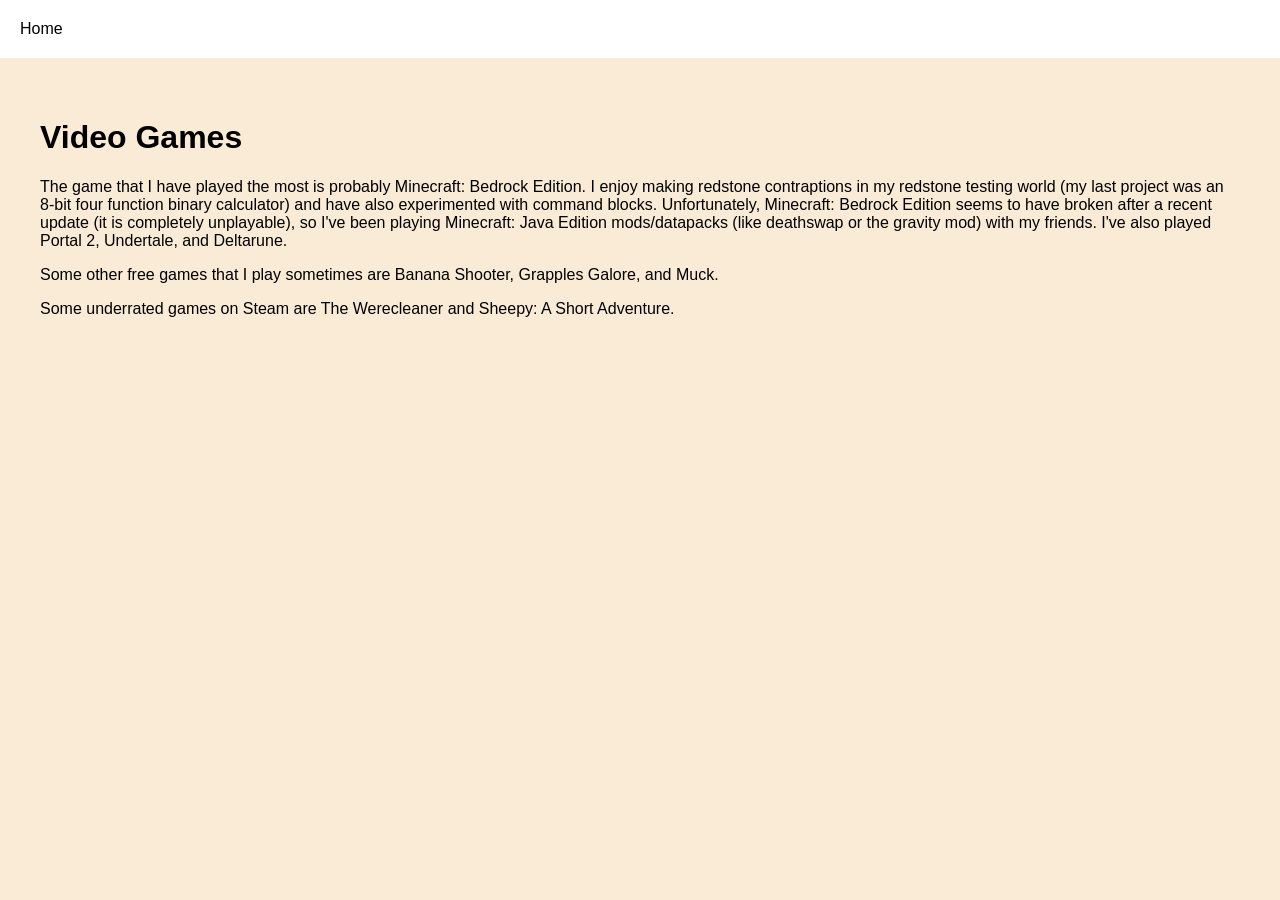
<file: videogames.html>
<!DOCTYPE html>
<html lang="en">
<head>
    <meta charset="UTF-8">
    <meta name="viewport" content="width=device-width, initial-scale=1.0">
    <title>Video Games</title>
    <link rel="stylesheet" href="styles.css">
</head>
<body>
    <div class="navbar">
        <a class="navbar-button link" href="index.html">
            Home
        </a>
    </div>

    <div class="scroll-container">
        <div class="section">
            <h1>Video Games</h1>
            <p>The game that I have played the most is probably Minecraft: Bedrock Edition. I enjoy making redstone contraptions in my redstone testing world (my last project was an 8-bit four function binary calculator) and have also experimented with command blocks. Unfortunately, Minecraft: Bedrock Edition seems to have broken after a recent update (it is completely unplayable), so I've been playing Minecraft: Java Edition mods/datapacks (like deathswap or the gravity mod) with my friends. I've also played Portal 2, Undertale, and Deltarune.</p>
            <p>Some other free games that I play sometimes are Banana Shooter, Grapples Galore, and Muck.</p>
            <p>Some underrated games on Steam are The Werecleaner and Sheepy: A Short Adventure.</p>
        </div>
    </div>
</body>
</html>
</file>
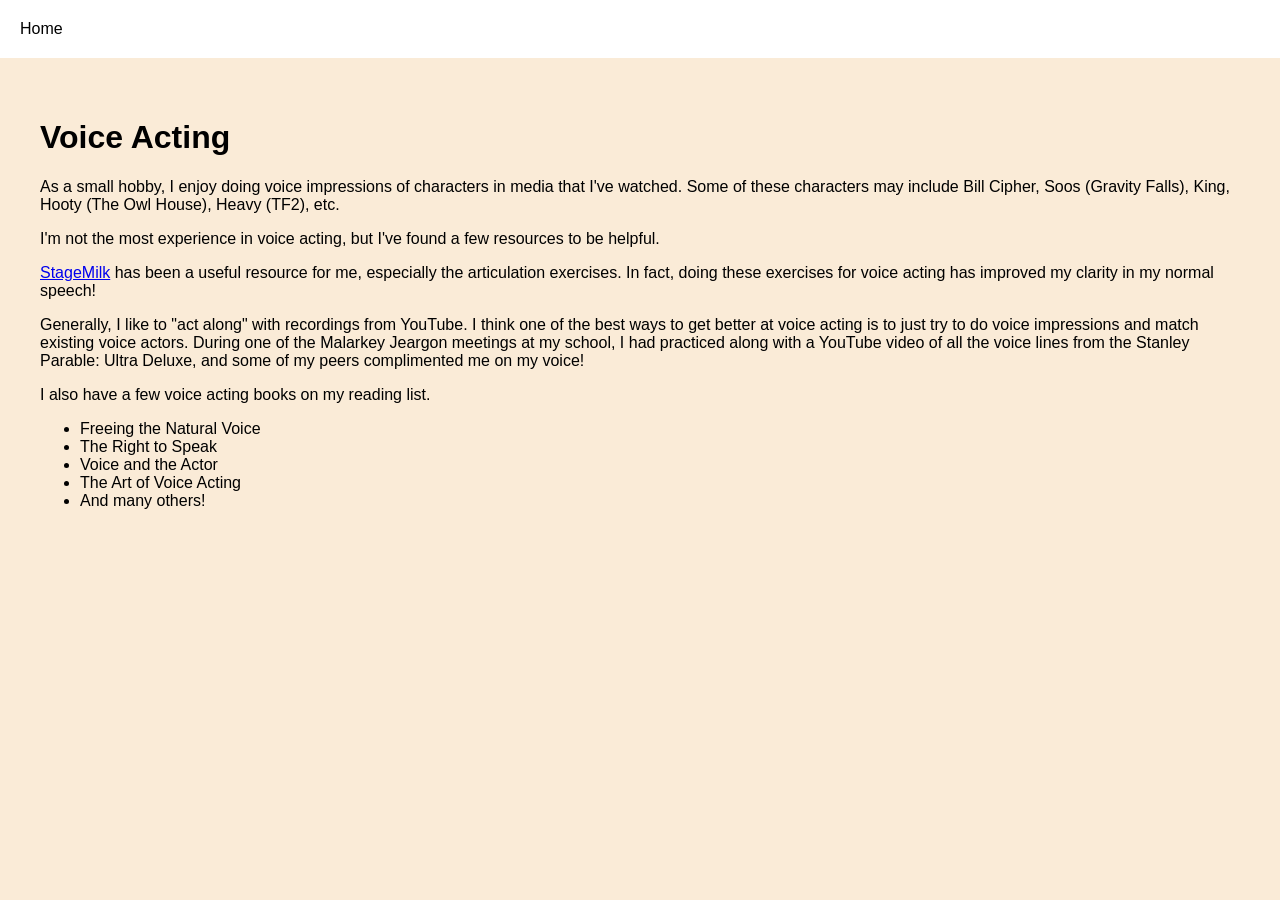
<file: voiceacting.html>
<!DOCTYPE html>
<html lang="en">
<head>
    <meta charset="UTF-8">
    <meta name="viewport" content="width=device-width, initial-scale=1.0">
    <title>Voice Acting</title>
    <link rel="stylesheet" href="styles.css">
</head>
<body>
    <div class="navbar">
        <a class="navbar-button link" href="index.html">
            Home
        </a>
    </div>

    <div class="scroll-container">
        <div class="section">
            <h1>Voice Acting</h1>
            <p>As a small hobby, I enjoy doing voice impressions of characters in media that I've watched. Some of these characters may include Bill Cipher, Soos (Gravity Falls), King, Hooty (The Owl House), Heavy (TF2), etc.</p>
            <p>I'm not the most experience in voice acting, but I've found a few resources to be helpful.</p>
            <p><a href="https://www.stagemilk.com/">StageMilk</a> has been a useful resource for me, especially the articulation exercises. In fact, doing these exercises for voice acting has improved my clarity in my normal speech!</p>
            <p>Generally, I like to "act along" with recordings from YouTube. I think one of the best ways to get better at voice acting is to just try to do voice impressions and match existing voice actors. During one of the Malarkey Jeargon meetings at my school, I had practiced along with a YouTube video of all the voice lines from the Stanley Parable: Ultra Deluxe, and some of my peers complimented me on my voice!</p>
            <p>I also have a few voice acting books on my reading list.</p>
            <ul>
                <li>Freeing the Natural Voice</li>
                <li>The Right to Speak</li>
                <li>Voice and the Actor</li>
                <li>The Art of Voice Acting</li>
                <li>And many others!</li>
            </ul>
        </div>
    </div>
</body>
</html>
</file>
<file: styles.css>
body {
    margin: 0;
    background-color: antiquewhite;
    font-family: 'Gill Sans', 'Gill Sans MT', Calibri, 'Trebuchet MS', sans-serif;
}
    
.scroll-container {
    display: flex;
    flex-direction: column;
    align-items: center;
}

#big-title {
    display: inherit;
    font-size: 20vw;
}

#description-container {
    background-color: white;
    border-radius: 10px;
    padding: 20px;
    width: 50%;
}

#facts-container {
    display: flex;
    flex-direction: column;
    padding: 40px;
}

.fact-container {
    display: flex;
    flex-direction: row;
    background-color: white;
    padding: 10px;
    margin: 5px;
    border-radius: 10px;
}

.fact-icon {
    width: 100px;
    border-radius: 10px;
    margin-right: 20px;
}

#news-background {
    background-image: url(assets/News.jpg);
    width: 100%;
}

#news-container {
    padding: 40px;
}

#projects-container {
    display: flex;
    flex-direction: row;
}

.link {
    color: black;
    text-decoration: none;
}

.project-card {
    background-color: white;
    margin: 10px;
    padding: 10px;
    border-radius: 10px;
    display: flex;
    flex-direction: column;
    align-items: center;
    transition: 0.2s;
}
.project-card:hover {
    cursor: grab;
    box-shadow: 5px 5px burlywood;
    transition: 0.2s;
}

.project-thumbnail {
    width: 100%;
    margin-bottom: 10px;
}

.project-title {
    font-weight: bold;
    font-size: large;
}

#hobbies-container {
    background-color: white;
    width: 100%;
    display: flex;
    flex-direction: row;
    overflow-x: scroll;
}

.hobbies-icon {
    height: 200px;
    border-radius: 7px;
}

.hobbies-inner-container {
    border-radius: 10px;
    display: flex;
    flex-direction: column;
    align-items: center;
    margin: 10px;
    transition: 0.2s;
}
.hobbies-inner-container:hover {
    cursor: grab;
    box-shadow: 5px 5px burlywood;
    transition: 0.2s;
}

#hobbies-section {
}

.separater {
    height: 100px;
    width: 100%;
    background-color: antiquewhite;
}

.navbar {
    background-color: white;
    position: sticky;
    top: 0;
    display: flex;
    flex-direction: row;
    gap: 20px;
    padding: 10px;
}

.navbar-button {
    border: none;
    background-color: white;
    border-radius: 5px;
    padding: 10px;
}
.navbar-button:hover {
    background-color: aliceblue;
    cursor: grab;
}

#facts-section {
    width: 100%;
}

#projects-section {
    width: 100%;
}

#projects-section-inner {
    padding: 40px;
}

.section {
    padding: 40px;
}

.image {
    width: 500px;
}
</file>
